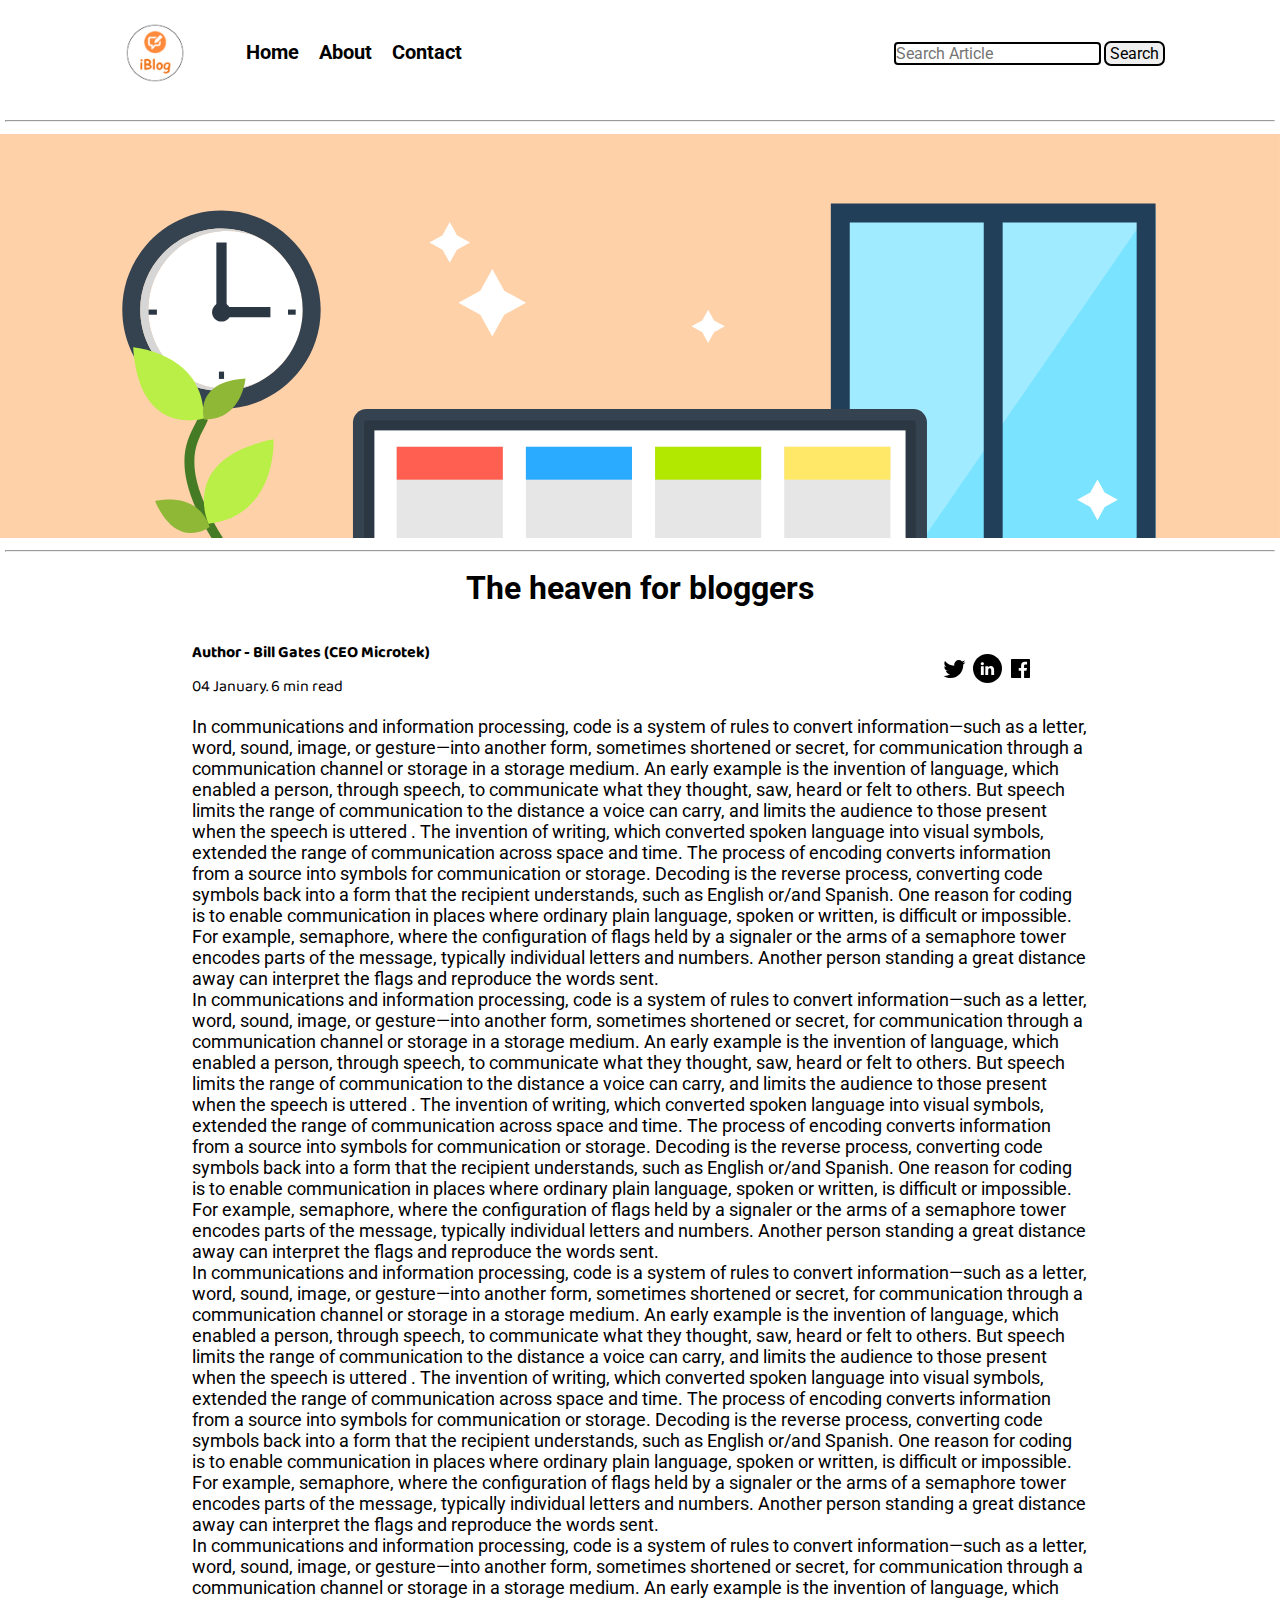
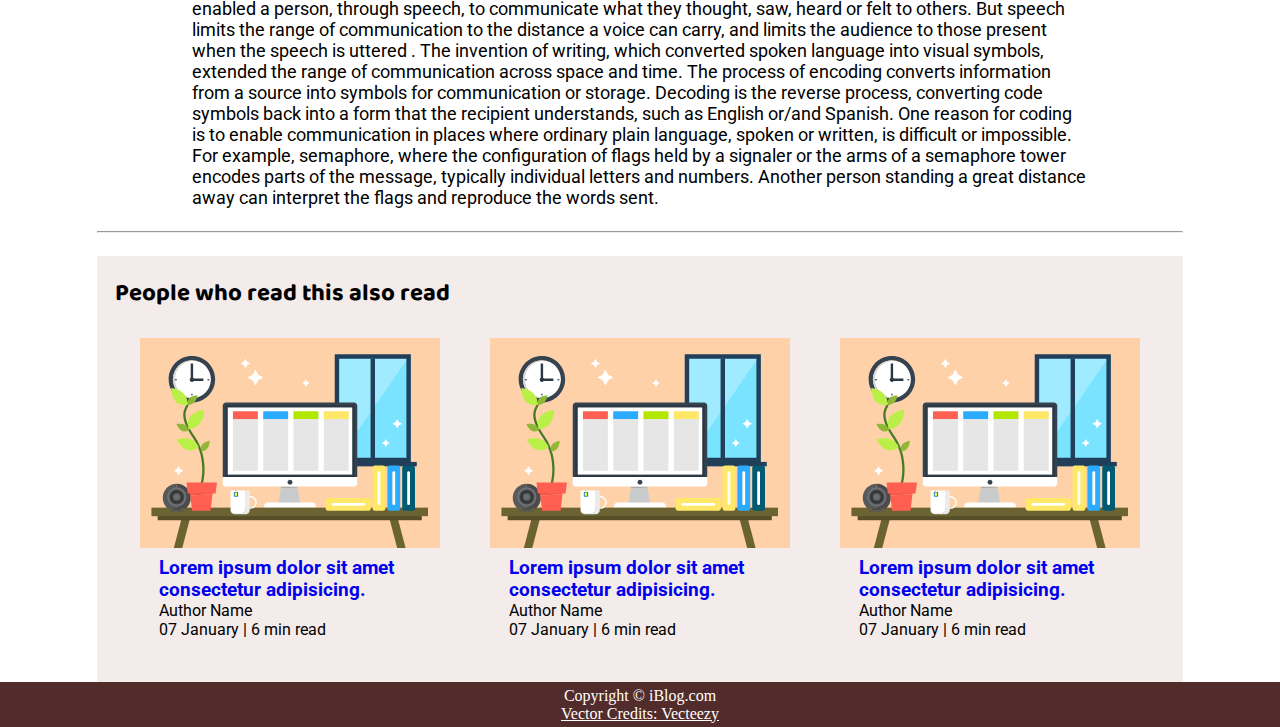
<file: blogpost.html>
<!DOCTYPE html>
<html lang="en">

<head>
    <meta charset="UTF-8">
    <meta http-equiv="X-UA-Compatible" content="IE=edge">
    <meta name="viewport" content="width=device-width, initial-scale=1.0">
    <title>sandeep iblog </title>
    <link rel="stylesheet" href="css/utils.css">
    <link rel="stylesheet" href="css/style.css">
    <link rel="stylesheet" href="css/blogpost.css">
    <link rel="stylesheet" href="css/mobile.css">
</head>

<body>
    <nav class="navigation max-width1 m-auto">
        <div class="left-nav">
            <a href="/">
            <span><img src="img/logo.png" alt="logo" > 
            </span>
        </a>
            <ul>
                <li><a href="/">Home</a></li>
                <li><a href="#">About</a></li>
                <li><a href="/contact.html">Contact</a></li>

            </ul>
        </div>
        <div class="right-nav">
            <form action="/search.html">
            <input class="form-input" type="text" name="query" placeholder="Search Article">
            <button class="btn">Search</button>
        </form>
    </div>
    </nav>
    <div class="gap">
        <hr>
    </div>
    <div class="post-img">
        <img src="img/11.svg" alt="">
    </div>
    <hr class="gap">
   

    <div class="m-auto blog-post-content max-width2 m-auto my-2">
        <h1 class="font1">The heaven for bloggers</h1>
        <div class="blogpost-meta">
            <div class="author-info">
                <div>
                <b>
                  Author - Bill Gates (CEO Microtek)
                </b>
                </div>
                <div>04 January. 6 min read</div>
            </div>
            <div class="social">
                <svg width="29" height="29" class="hk"><path d="M22.05 7.54a4.47 4.47 0 0 0-3.3-1.46 4.53 4.53 0 0 0-4.53 4.53c0 .35.04.7.08 1.05A12.9 12.9 0 0 1 5 6.89a5.1 5.1 0 0 0-.65 2.26c.03 1.6.83 2.99 2.02 3.79a4.3 4.3 0 0 1-2.02-.57v.08a4.55 4.55 0 0 0 3.63 4.44c-.4.08-.8.13-1.21.16l-.81-.08a4.54 4.54 0 0 0 4.2 3.15 9.56 9.56 0 0 1-5.66 1.94l-1.05-.08c2 1.27 4.38 2.02 6.94 2.02 8.3 0 12.86-6.9 12.84-12.85.02-.24 0-.43 0-.65a8.68 8.68 0 0 0 2.26-2.34c-.82.38-1.7.62-2.6.72a4.37 4.37 0 0 0 1.95-2.51c-.84.53-1.81.9-2.83 1.13z"></path></svg>

                <svg style="background: black;
                border-radius: 21px;" width="29" height="29" viewBox="0 0 29 29" fill="none" class="hk"><path d="M5 6.36C5 5.61 5.63 5 6.4 5h16.2c.77 0 1.4.61 1.4 1.36v16.28c0 .75-.63 1.36-1.4 1.36H6.4c-.77 0-1.4-.6-1.4-1.36V6.36z"></path><path fill-rule="evenodd" clip-rule="evenodd" d="M10.76 20.9v-8.57H7.89v8.58h2.87zm-1.44-9.75c1 0 1.63-.65 1.63-1.48-.02-.84-.62-1.48-1.6-1.48-.99 0-1.63.64-1.63 1.48 0 .83.62 1.48 1.59 1.48h.01zM12.35 20.9h2.87v-4.79c0-.25.02-.5.1-.7.2-.5.67-1.04 1.46-1.04 1.04 0 1.46.8 1.46 1.95v4.59h2.87v-4.92c0-2.64-1.42-3.87-3.3-3.87-1.55 0-2.23.86-2.61 1.45h.02v-1.24h-2.87c.04.8 0 8.58 0 8.58z" fill="#fff"></path></svg>

                <svg width="29" height="29" class="hk"><path d="M23.2 5H5.8a.8.8 0 0 0-.8.8V23.2c0 .44.35.8.8.8h9.3v-7.13h-2.38V13.9h2.38v-2.38c0-2.45 1.55-3.66 3.74-3.66 1.05 0 1.95.08 2.2.11v2.57h-1.5c-1.2 0-1.48.57-1.48 1.4v1.96h2.97l-.6 2.97h-2.37l.05 7.12h5.1a.8.8 0 0 0 .79-.8V5.8a.8.8 0 0 0-.8-.79"></path></svg>

            </div>
        </div>
         <p class="font1">In communications and information processing, code is a system of rules to convert information—such as a letter, word, sound, image, or gesture—into another form, sometimes shortened or secret, for communication through a communication channel or storage in a storage medium. An early example is the invention of language, which enabled a person, through speech, to communicate what they thought, saw, heard or felt to others. But speech limits the range of communication to the distance a voice can carry, and limits the audience to those present when the speech is uttered . The invention of writing, which converted spoken language into visual symbols, extended the range of communication across space and time.

            The process of encoding converts information from a source into symbols for communication or storage. Decoding is the reverse process, converting code symbols back into a form that the recipient understands, such as English or/and Spanish.
            
            One reason for coding is to enable communication in places where ordinary plain language, spoken or written, is difficult or impossible. For example, semaphore, where the configuration of flags held by a signaler or the arms of a semaphore tower encodes parts of the message, typically individual letters and numbers. Another person standing a great distance away can interpret the flags and reproduce the words sent.</p>
         <p class="font1">In communications and information processing, code is a system of rules to convert information—such as a letter, word, sound, image, or gesture—into another form, sometimes shortened or secret, for communication through a communication channel or storage in a storage medium. An early example is the invention of language, which enabled a person, through speech, to communicate what they thought, saw, heard or felt to others. But speech limits the range of communication to the distance a voice can carry, and limits the audience to those present when the speech is uttered . The invention of writing, which converted spoken language into visual symbols, extended the range of communication across space and time.

            The process of encoding converts information from a source into symbols for communication or storage. Decoding is the reverse process, converting code symbols back into a form that the recipient understands, such as English or/and Spanish.
            
            One reason for coding is to enable communication in places where ordinary plain language, spoken or written, is difficult or impossible. For example, semaphore, where the configuration of flags held by a signaler or the arms of a semaphore tower encodes parts of the message, typically individual letters and numbers. Another person standing a great distance away can interpret the flags and reproduce the words sent.</p>
         <p class="font1">In communications and information processing, code is a system of rules to convert information—such as a letter, word, sound, image, or gesture—into another form, sometimes shortened or secret, for communication through a communication channel or storage in a storage medium. An early example is the invention of language, which enabled a person, through speech, to communicate what they thought, saw, heard or felt to others. But speech limits the range of communication to the distance a voice can carry, and limits the audience to those present when the speech is uttered . The invention of writing, which converted spoken language into visual symbols, extended the range of communication across space and time.

            The process of encoding converts information from a source into symbols for communication or storage. Decoding is the reverse process, converting code symbols back into a form that the recipient understands, such as English or/and Spanish.
            
            One reason for coding is to enable communication in places where ordinary plain language, spoken or written, is difficult or impossible. For example, semaphore, where the configuration of flags held by a signaler or the arms of a semaphore tower encodes parts of the message, typically individual letters and numbers. Another person standing a great distance away can interpret the flags and reproduce the words sent.</p>
         <p class="font1">In communications and information processing, code is a system of rules to convert information—such as a letter, word, sound, image, or gesture—into another form, sometimes shortened or secret, for communication through a communication channel or storage in a storage medium. An early example is the invention of language, which enabled a person, through speech, to communicate what they thought, saw, heard or felt to others. But speech limits the range of communication to the distance a voice can carry, and limits the audience to those present when the speech is uttered . The invention of writing, which converted spoken language into visual symbols, extended the range of communication across space and time.

            The process of encoding converts information from a source into symbols for communication or storage. Decoding is the reverse process, converting code symbols back into a form that the recipient understands, such as English or/and Spanish.
            
            One reason for coding is to enable communication in places where ordinary plain language, spoken or written, is difficult or impossible. For example, semaphore, where the configuration of flags held by a signaler or the arms of a semaphore tower encodes parts of the message, typically individual letters and numbers. Another person standing a great distance away can interpret the flags and reproduce the words sent.</p>
    </div>


    </div>
    <div class="max-width1 m-auto">
        <hr id="hr">
    </div>
    <div class="home-articles max-width1 m-auto font2">
        <h2>People who read this also read</h2>
        <div class="row">
        <div class="home-article">
            <div class="home-article-img">
                <img src="img/11.svg" alt="article">
            </div>
            <div class="home-article-content font1">
                <a href="/blogpost.html">
                    <h3>Lorem ipsum dolor sit amet consectetur adipisicing.</h3>
                </a>

                <div>Author Name</div>
                <span>07 January | 6 min read</span>
            </div>
        </div>
        <div class="home-article">
            <div class="home-article-img">
                <img src="img/11.svg" alt="article">
            </div>
            <div class="home-article-content font1">
                <a href="/blogpost.html">
                    <h3>Lorem ipsum dolor sit amet consectetur adipisicing.</h3>
                </a>

                <div>Author Name</div>
                <span>07 January | 6 min read</span>
            </div>
        </div>
        <div class="home-article">
            <div class="home-article-img">
                <img src="img/11.svg" alt="article">
            </div>
            <div class="home-article-content font1">
                <a href="/blogpost.html">
                    <h3>Lorem ipsum dolor sit amet consectetur adipisicing.</h3>
                </a>

                <div>Author Name</div>
                <span>07 January | 6 min read</span>
            </div>
        </div>
    </div>
</div>
    
    <div class="footer">
        <p>Copyright &copy; iBlog.com </p>
        <a href="https://www.vecteezy.com/free-vector/typewriter">Vector Credits: Vecteezy</a>
    </div>


</body>

</html>
</file>
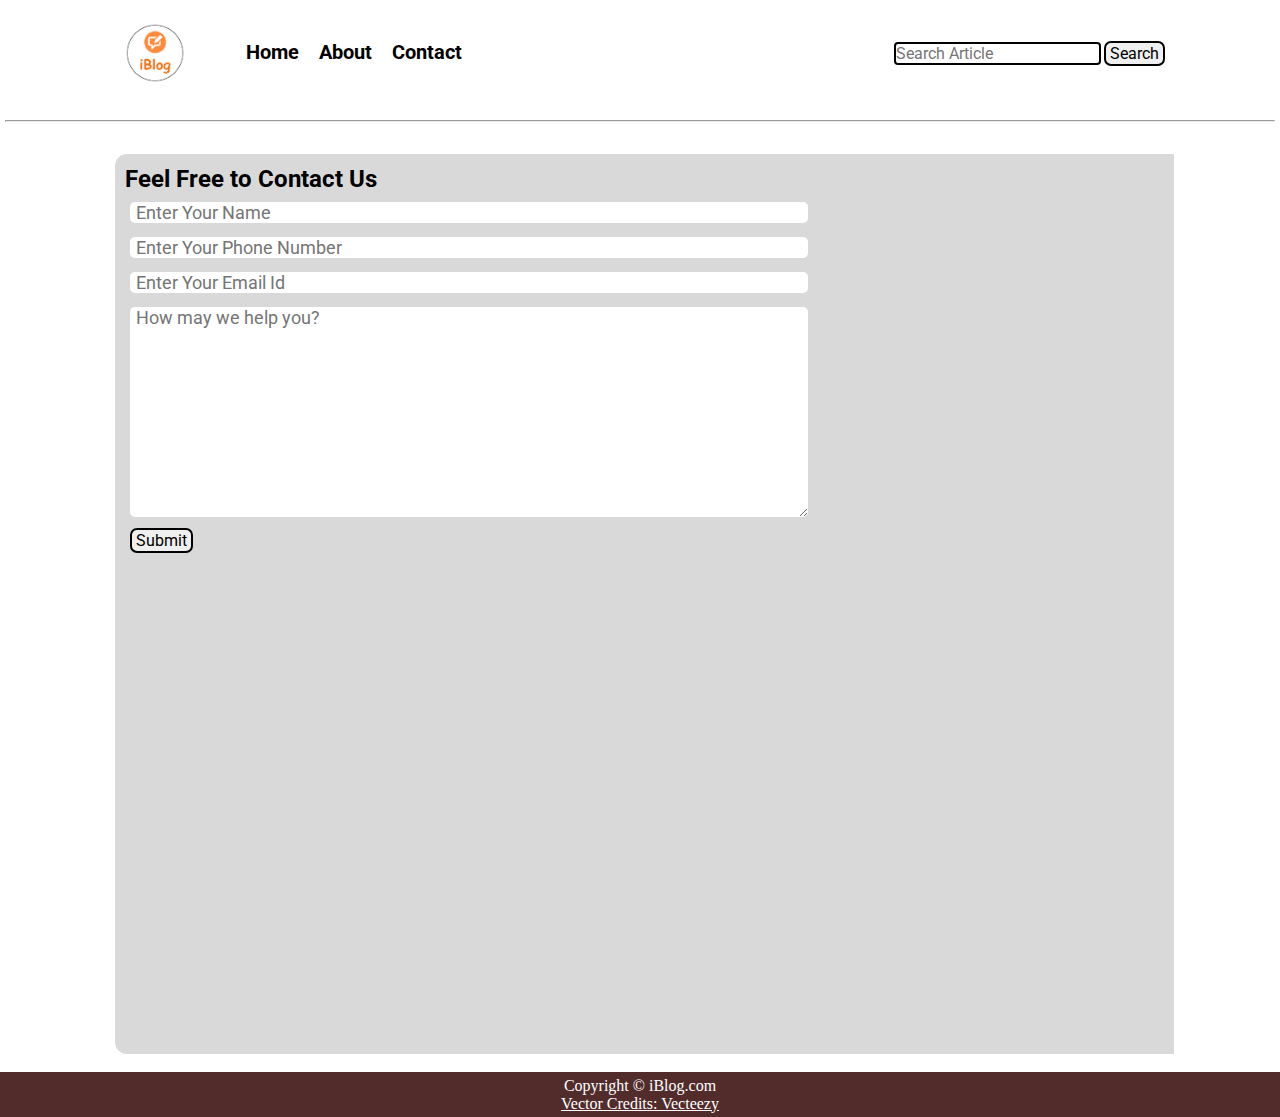
<file: contact.html>
<!DOCTYPE html>
<html lang="en">

<head>
    <meta charset="UTF-8">
    <meta http-equiv="X-UA-Compatible" content="IE=edge">
    <meta name="viewport" content="width=device-width, initial-scale=1.0">
    <title>sandeep iblog </title>
    <link rel="stylesheet" href="css/utils.css">
    <link rel="stylesheet" href="css/style.css">
    <link rel="stylesheet" href="css/contact.css">
    <link rel="stylesheet" href="css/mobile.css">
</head>

<body>
    <nav class="navigation max-width1 m-auto">
        <div class="left-nav">
            <a href="/">
                <span><img src="img/logo.png" alt="logo" > 
                </span>
            </a>
            <ul>
                <li><a href="/">Home</a></li>
                <li><a href="#">About</a></li>
                <li><a href="/contact.html">Contact</a></li>

            </ul>
        </div>
        <div class="right-nav">
            <form action="/search.html">
            <input class="form-input" type="text" name="query" placeholder="Search Article">
            <button class="btn">Search</button>
        </form>
    </div>
    </nav>
    <div class="gap">
        <hr>
    </div>
    
    <div class="contact-content font1 max-width1 m-auto">
        <div class="max-width1 m-auto ">
            <h2 id="feel">Feel Free to Contact Us</h2>
            <div class="contact-form">
                <div class="form-box">
                    <input type="text" placeholder="Enter Your Name">
                </div>
                <div class="form-box">
                    <input type="text" placeholder="Enter Your Phone Number">
                </div>
                <div class="form-box">
                    <input type="text" placeholder="Enter Your Email Id">
                </div>
                <div class="form-box">
                    <textarea name="" id="" cols="30" rows="10" placeholder="How may we help you?"></textarea>
                </div>
                <div class="form-box">
                    <button class="btn">Submit</button>
                </div>

            </div>
        </div>

    </div>
 
    <div class="footer">
        <p>Copyright &copy; iBlog.com </p>
        <a href="https://www.vecteezy.com/free-vector/typewriter">Vector Credits: Vecteezy</a>
    </div>


</body>

</html>
</file>
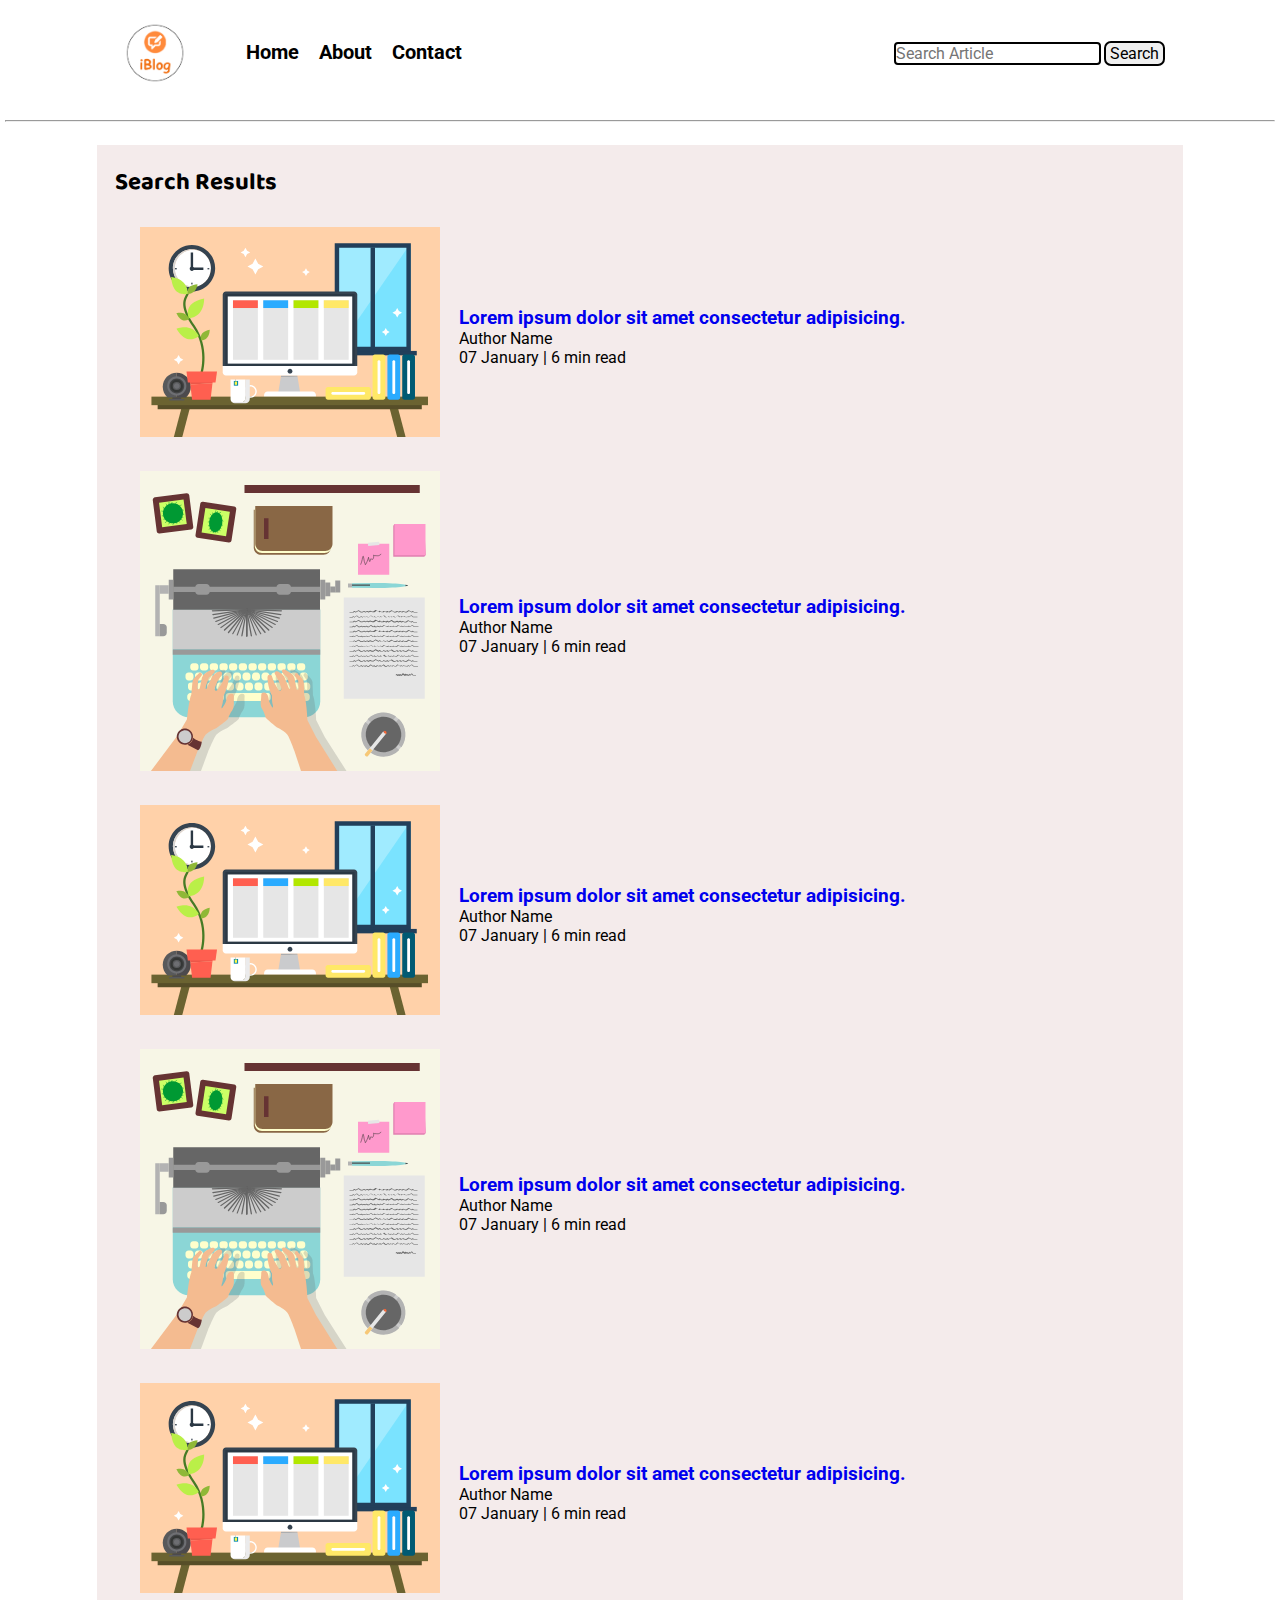
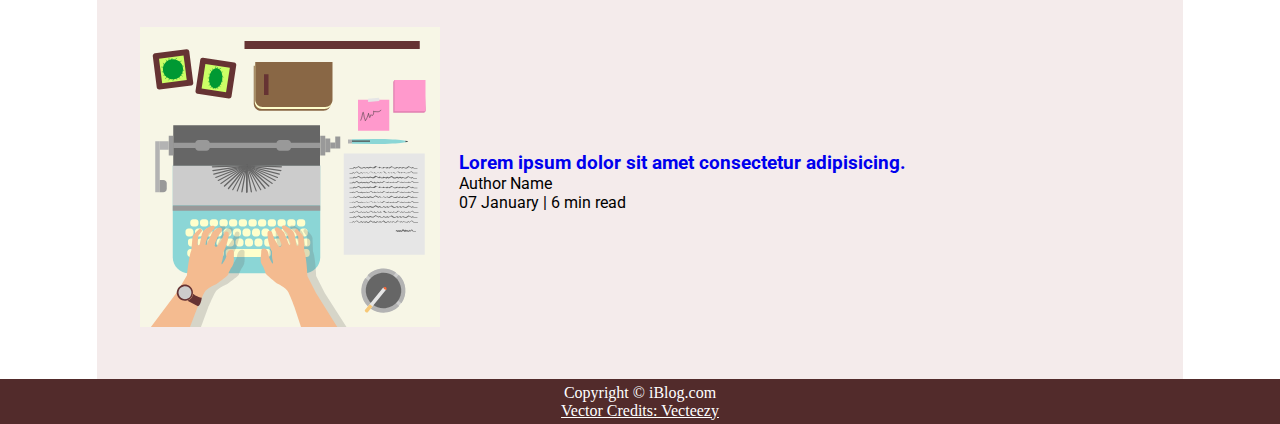
<file: search.html>
<!DOCTYPE html>
<html lang="en">

<head>
    <meta charset="UTF-8">
    <meta http-equiv="X-UA-Compatible" content="IE=edge">
    <meta name="viewport" content="width=device-width, initial-scale=1.0">
    <title>sandeep iblog </title>
    <link rel="stylesheet" href="css/utils.css">
    <link rel="stylesheet" href="css/style.css">
    <link rel="stylesheet" href="css/mobile.css">
</head>

<body>
    <nav class="navigation max-width1 m-auto">
        <div class="left-nav">
            <a href="/">
                <span><img src="img/logo.png" alt="logo" > 
                </span>
            </a>
            <ul>
                <li><a href="/">Home</a></li>
                <li><a href="#">About</a></li>
                <li><a href="/contact.html">Contact</a></li>

            </ul>
        </div>
        <div class="right-nav">
            <form action="/search.html">
            <input class="form-input" type="text" name="query" placeholder="Search Article">
            <button class="btn">Search</button>
        </form>
    </div>
    </nav>
    <div class="gap">
        <hr>
    </div>
    
    <div class="home-articles max-width1 m-auto font2">
        <h2>Search Results</h2>
        <div class="home-article">
            <div class="home-article-img">
                <img src="img/11.svg" alt="article">
            </div>
            <div class="home-article-content font1">
                <a href="/blogpost.html">
                    <h3>Lorem ipsum dolor sit amet consectetur adipisicing.</h3>
                </a>

                <div>Author Name</div>
                <span>07 January | 6 min read</span>
            </div>
        </div>
        <div class="home-article">
            <div class="home-article-img">
                <img src="img/home.svg" alt="article">
            </div>
            <div class="home-article-content font1">
                <a href="/blogpost.html">
                    <h3>Lorem ipsum dolor sit amet consectetur adipisicing.</h3>
                </a>

                <div>Author Name</div>
                <span>07 January | 6 min read</span>
            </div>
        </div>
        <div class="home-article">
            <div class="home-article-img">
                <img src="img/11.svg" alt="article">
            </div>
            <div class="home-article-content font1">
                <a href="/blogpost.html">
                    <h3>Lorem ipsum dolor sit amet consectetur adipisicing.</h3>
                </a>

                <div>Author Name</div>
                <span>07 January | 6 min read</span>
            </div>
        </div>
        <div class="home-article">
            <div class="home-article-img">
                <img src="img/home.svg" alt="article">
            </div>
            <div class="home-article-content font1">
                <a href="/blogpost.html">
                    <h3>Lorem ipsum dolor sit amet consectetur adipisicing.</h3>
                </a>

                <div>Author Name</div>
                <span>07 January | 6 min read</span>
            </div>
        </div>
        <div class="home-article">
            <div class="home-article-img">
                <img src="img/11.svg" alt="article">
            </div>
            <div class="home-article-content font1">
                <a href="/blogpost.html">
                    <h3>Lorem ipsum dolor sit amet consectetur adipisicing.</h3>
                </a>

                <div>Author Name</div>
                <span>07 January | 6 min read</span>
            </div>
        </div>
        <div class="home-article">
            <div class="home-article-img">
                <img src="img/home.svg" alt="article">
            </div>
            <div class="home-article-content font1">
                <a href="/blogpost.html">
                    <h3>Lorem ipsum dolor sit amet consectetur adipisicing.</h3>
                </a>

                <div>Author Name</div>
                <span>07 January | 6 min read</span>
            </div>
        </div>

    </div>
    <div class="footer">
        <p>Copyright &copy; iBlog.com </p>
        <a href="https://www.vecteezy.com/free-vector/typewriter">Vector Credits: Vecteezy</a>
    </div>


</body>

</html>
</file>
<file: css/utils.css>
@import url('https://fonts.googleapis.com/css2?family=Baloo+Bhai+2:wght@500&display=swap');
@import url('https://fonts.googleapis.com/css2?family=Roboto&display=swap');



:root{
    --bg-color : rgb(62, 166, 226);  
    --font1 : 'Roboto',  sans-serif;
    --font2 : 'Baloo Bhai 2',  cursive;
}
.font1{
    font-family: var(--font1);
}
.font2{
    font-family: var(--font2);
}


.max-width1{
max-width: 82vw;
}
.max-width2{
max-width: 70vw;;
}
.m-auto{
    margin: auto;
}
.btn{
    padding: 1px 4px;
    border-radius: 7px;
    border: 2px solid black;
    font-size: 16px;
    font-family: var(--font1);
    cursor: pointer;
}
.btn:hover{
    color: white;
    background-color: var(--bg-color);
    transition: all 0.3s ease-in-out;
}
.form-input{
    
    font-size: 16px;
    border: 2px solid black;
    border-radius: 4px;
 
    font-family: var(--font1);
}
.form-box input, textarea{
    width: 52vw;
    padding: 0px 6px;
    margin: 7px 0;
    font-size: 18px;
    font-family: var(--font1);
    border: 2px solid var(--main-bg-color);
      border-radius: 5px;
      
  }
</file>
<file: css/style.css>
*{
margin:0%;
padding: 0%;
}


.navigation{
    font-family: var(--font2);
/* height: 50px; */
/* background-color:#161f148c; */
display: flex;
    justify-content: space-between;
    align-items: center;
    padding: 5px 111px;
    border-radius: 29px;
   
}
.left-nav{
font-size: 25px;
display: flex;
margin: 0 4px;
}
.left-nav span img{
    width: 72px;
    margin-top: 12px;
}
.left-nav ul{
display: flex;
font-family: var(--font1);
text-align: center;
margin: 35px 45px;
font-size: 20px;
    font-weight: bold;

}

.left-nav ul li{
    list-style: none;
    margin: 0 10px;

}
.left-nav ul li a{
    text-decoration: none;
    color: black;
}
.left-nav ul li a:hover{
    font-weight: bolder;
    color: var(--bg-color);
}
.gap{
    margin: 12px 5px;
}

.content-left{
    font-family: var(--font1);
    
    display: flex;
   flex-direction: column;
    justify-content: center;
    z-index: 1;

}
.content-left h1{
    margin: 10px -3px;
}
    

.content-right{
 
    display: flex;
    align-items: center;
    justify-content: center;
}
.content-right img{
    height: 300px;
    border: 2px solid black;
    border-radius: 153px;
}

.content {
    height: 100%;
    display: flex;
    margin-top: 29px;
    padding: 8px;
    position: relative;
  }
  
  .content::after {
    content: "";
    background-image: url("../img/11.svg");
    position: absolute;
    width: 100%;
    height: inherit;
    opacity: 0.15;
    border-radius: 12px;
    

  }
  #hr{
    margin: 23px -18px
  }

.home-articles{
    padding: 18px;
    background-color: rgb(199 154 154 / 20%);
    margin-top: 23px;
    position: relative;
}
.year-box{
    position: absolute;
    width: 58px;
    height: 98px;
    right: 114px;
    text-align: center;
    top: 86px;
    
}
    

.home-article{
    display: flex;
    margin: 25px;
  
  }
.home-article img{
    width: 300px;
}
.home-article-content{
    align-self: center;
    margin: 0px 19px;
}
.home-article-content a{
    text-decoration: none;
}


.footer{
height: 45px;

display: flex;
align-items: center;
justify-content: center;
flex-direction: column;
color: white;
background-color: rgb(82, 43, 43);

}
.footer a{
    color: white;
}
</file>
<file: css/blogpost.css>
.post-img{
    height: 404px;
    overflow: hidden; 
}
.post-img img{
    width: 100%;
}
.blog-post-content{
    /* background-color: rebeccapurple; */
}
.blog-post-content h1{
    text-align: center;
    margin: 17px;

}
.blog-post-content p{
    font-size: 18px; 
}

.row{
    display: flex;
}
.more-post{
    flex-direction: column; 
    align-items: center;
}
.blogpost-meta{ 
    display: flex;
    justify-content: space-between;
}

.author-info{
    margin: 12px 0;
}
.author-info div{
    padding: 4px 0px;
    font-family: var(--font2);
}
.social{
    padding-right: 53px;
    align-self: center;
    cursor: pointer;
}
.home-article{
    display: flex;
    margin: 25px;
  flex-direction: column;
  }
</file>
<file: css/mobile.css>
@media screen and (max-width : 1200px){
.navigation{
    flex-direction: column;
    margin-bottom: 23px;
}
.left-nav {
    flex-direction: column;
    text-align: center;
}


.content-right {
    display: none;
  }
  .home-article {
    flex-direction: column;
  } 
  .home-article-img {
    text-align: center;
  }
  .year-box {
    top: 25px;
    left: 60vw;
    font-size: 11px;
    display: flex;
  }

  .year-box div {
    padding: 0 3px;
    margin: 0;
  }
  .home-article img {
    width: 70vw;
  }
  .form-input {
    width: 50%;
  }
  .form-box input,
  textarea {
    width: 66vw;
  }
  .row {
    flex-direction: column;
  }
  .social {
    padding: 0;
  }
  .post-img {
    height: auto;
  }
}
</file>
<file: css/contact.css>
.contact-content{  
    height: 100vh;
    margin-top: 32px;
    padding: 9px;
    position: relative; 
    overflow: hidden;
    
  }
  
  .contact-content::after {
    content: "";
    background-color: #000000;
    position: absolute;
    top:0;
    width: 100%;
    height: inherit;
    opacity: 0.15;
    border-radius: 12px;
    z-index: -1;
  }
 .contact-form{
    margin: 1px 15px; 
 }
 #feel{
     margin: 2px 10px;
 }
</file>
